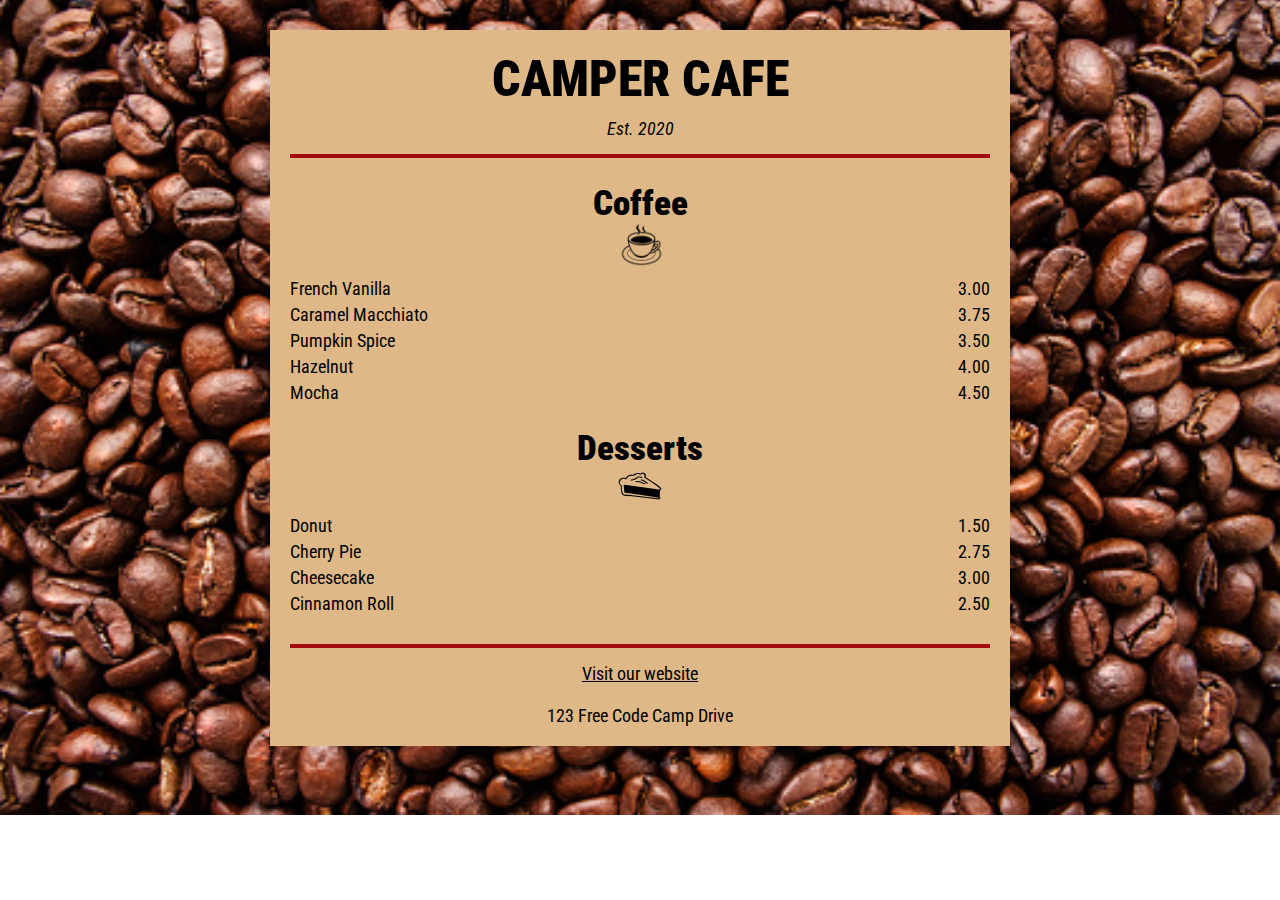
<file: Cafe Menu/index.html>
<!DOCTYPE html>
<html lang="en">
<head>
    <meta charset="UTF-8">
    <meta http-equiv="X-UA-Compatible" content="IE=edge">
    <meta name="viewport" content="width=device-width, initial-scale=1.0">
    <title>Cafe Menu</title>
    <link rel="stylesheet" href="style.css">
</head>
<body>
    <div class="bg">
    </div>
    <div class="menu">
        <h1>CAMPER CAFE</h1>
        <p><i>Est. 2020</i></p>
        <div class="horizontal-rule"></div>
        <h2>Coffee</h2>
        <img src="img/coffee.jpg" alt="">
        <div class="item-card">
            <div class="item">
                <p>French Vanilla</p>
                <p>3.00</p>
            </div>
            <div class="item">
                <p>Caramel Macchiato</p>
                <p>3.75</p>
            </div>
            <div class="item">
                <p>Pumpkin Spice</p>
                <p>3.50</p>
            </div>
            <div class="item">
                <p>Hazelnut</p>
                <p>4.00</p>
            </div>
            <div class="item">
                <p>Mocha</p>
                <p>4.50</p>
            </div>
        </div>

        <h2>Desserts</h2>
        <img src="img/pastry.jpg" alt="">
        <div class="item-card">
            <div class="item">
                <p>Donut</p>
                <p>1.50</p>
            </div>
            <div class="item">
                <p>Cherry Pie</p>
                <p>2.75</p>
            </div>
            <div class="item">
                <p>Cheesecake</p>
                <p>3.00</p>
            </div>
            <div class="item">
                <p>Cinnamon Roll</p>
                <p>2.50</p>
            </div>
            
        </div>

        <div class="horizontal-rule"></div>
        <a href="https://www.freecodecamp.org" target="_blank">Visit our website</a>
        <br>
        <p>123 Free Code Camp Drive</p>
        
    </div>
    
</body>
</html>
</file>
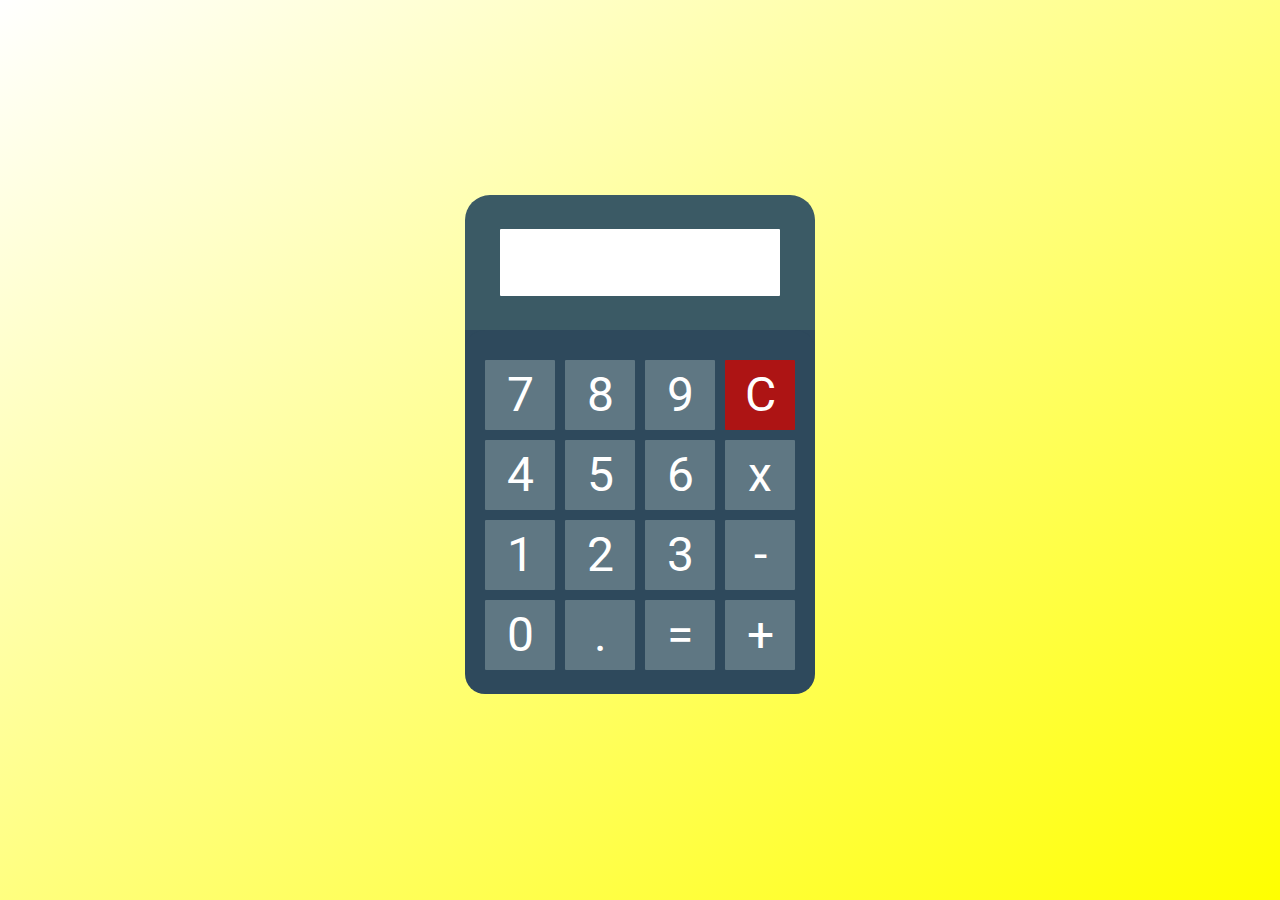
<file: Calculator/index.html>
<!DOCTYPE html>
<html lang="en">
<head>
    <meta charset="UTF-8">
    <meta http-equiv="X-UA-Compatible" content="IE=edge">
    <meta name="viewport" content="width=device-width, initial-scale=1.0">
    <title>Calculator</title>
    <link rel="stylesheet" href="https://fonts.googleapis.com/css2?family=Material+Symbols+Outlined:opsz,wght,FILL,GRAD@48,400,0,0" />
    <link rel="stylesheet" href="style.css">
</head>
<body>
    <main>
        <div class="calc">
            <div class="display">
                <input type="text">
            </div>
            <div class="keys">
                <button>7</button>
                <button>8</button>
                <button>9</button>
                <button class="C-button">C</button>
                <button>4</button>
                <button>5</button>
                <button>6</button>
                <button>x</button>
                <button>1</button>
                <button>2</button>
                <button>3</button>
                <button>-</button>
                <button>0</button>
                <button>.</button>
                <button>=</button>
                <button>+</button>
            </div>
        </div>
    </main>
    
</body>
</html>
</file>
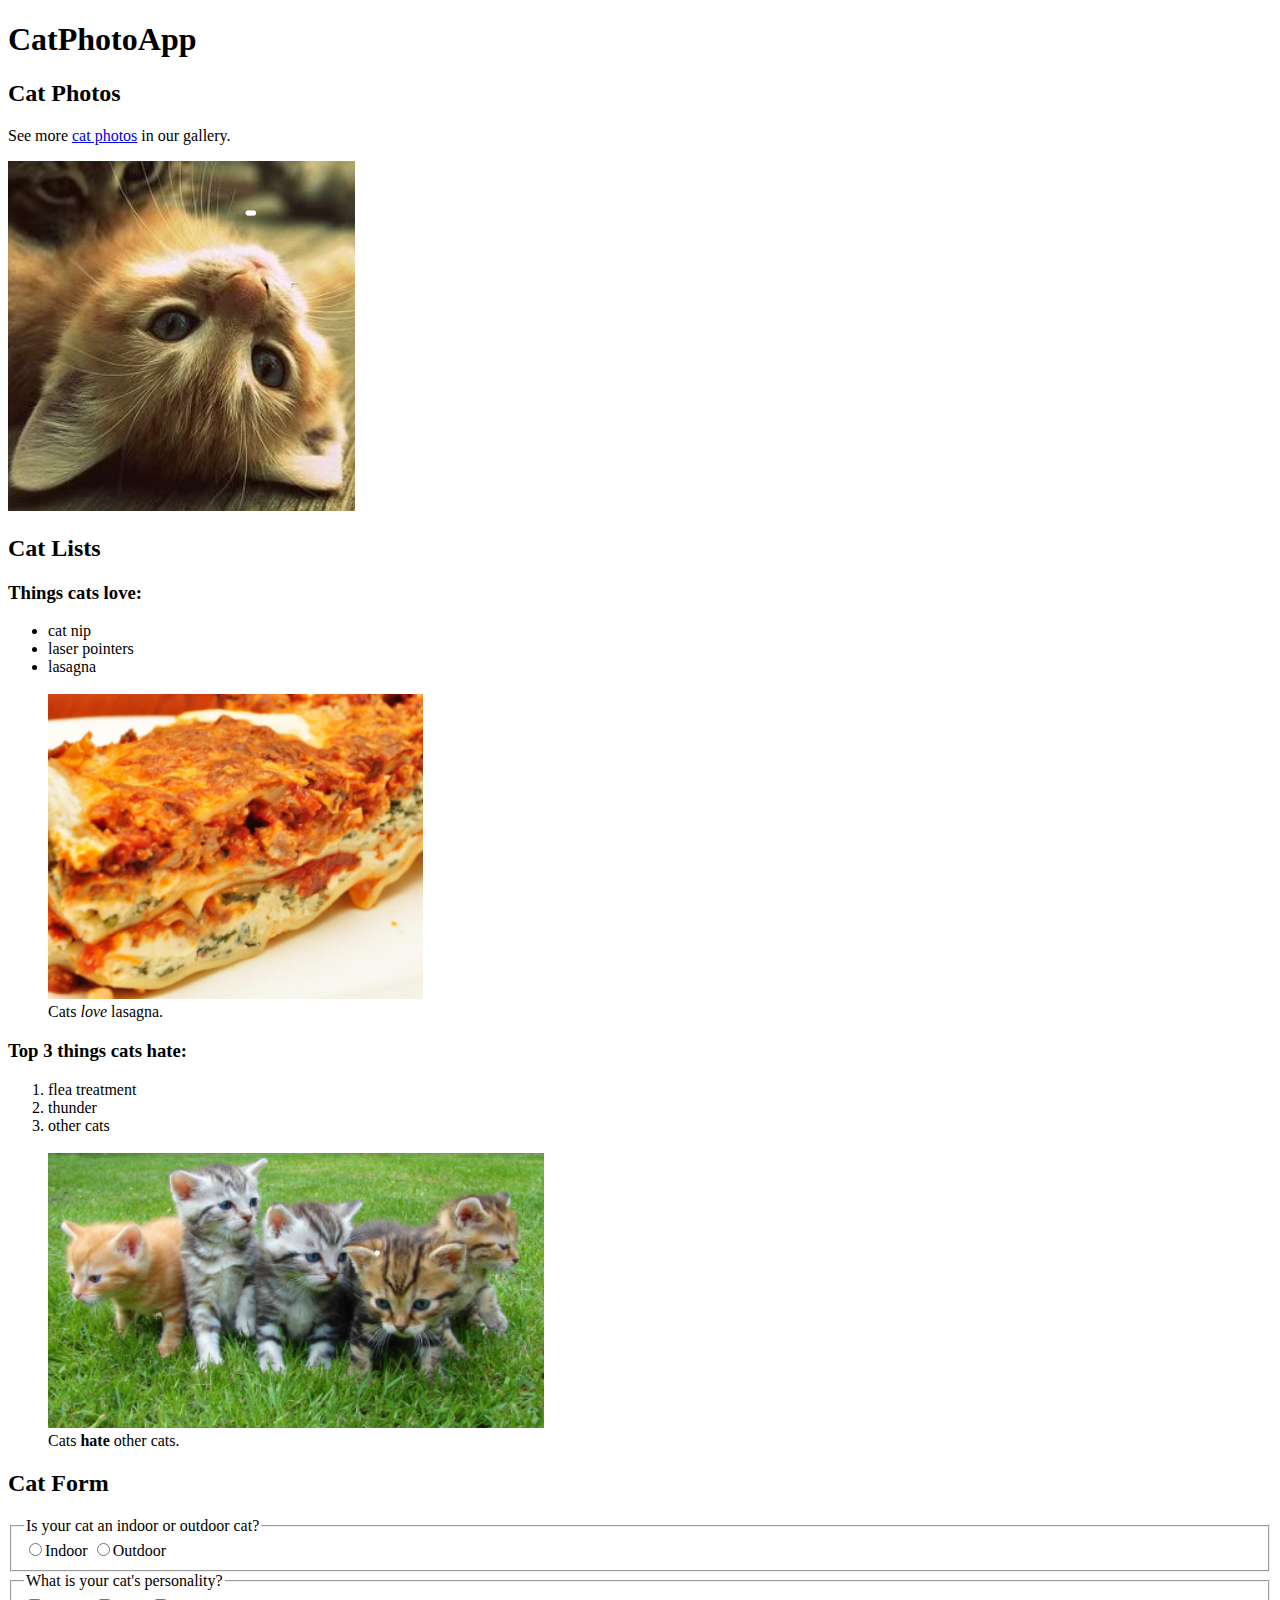
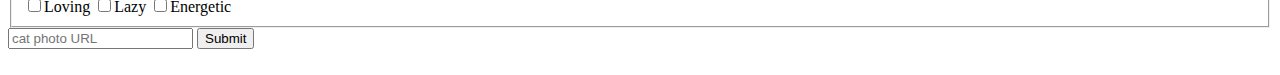
<file: Cat App/index.html>
<!DOCTYPE html>
<html lang="en">
<head>
    <meta charset="UTF-8">
    <meta http-equiv="X-UA-Compatible" content="IE=edge">
    <meta name="viewport" content="width=device-width, initial-scale=1.0">
    <title>CAT APP</title>
    <link rel="icon" type="image/x-icon" href="/img/catFavicon.jpeg">

</head>
<body>
    <h1>CatPhotoApp</h1>

    <h2>Cat Photos</h2>
    <p>See more <a href="#">cat photos</a> in our gallery.</p>
    <img src="img/cat1.png">

    <h2>Cat Lists</h2>

    <h3>Things cats love:</h3>
    <ul>
        <li>cat nip</li>
        <li>laser pointers</li>
        <li>lasagna</li>
        <br>
        <img src="img/lasagna.png" alt="">
        <div>Cats <i>love</i> lasagna.</div>
    </ul>

    <h3>Top 3 things cats hate:</h3>
    <ol>
        <li>flea treatment</li>
        <li>thunder</li>
        <li>other cats</li>
        <br>
        <img src="img/cats.png" alt="">
        <div>Cats <b>hate</b> other cats.</div>
    </ol>

    <h2>Cat Form</h2>
    <form>
        <fieldset>
            <legend>Is your cat an indoor or outdoor cat?</legend>
            <label>
                <input type="radio">Indoor
                <input type="radio">Outdoor
            </label>
        </fieldset>
    </form>
    <form>
        <fieldset>
            <legend>What is your cat's personality?</legend>
            <input type="checkbox">Loving
            <input type="checkbox">Lazy
            <input type="checkbox">Energetic
        </fieldset>
    </form>
    <input type="text" name="" id="" placeholder="cat photo URL">
    <button>Submit</button>
    <br><br>
</body>
</html>
</file>
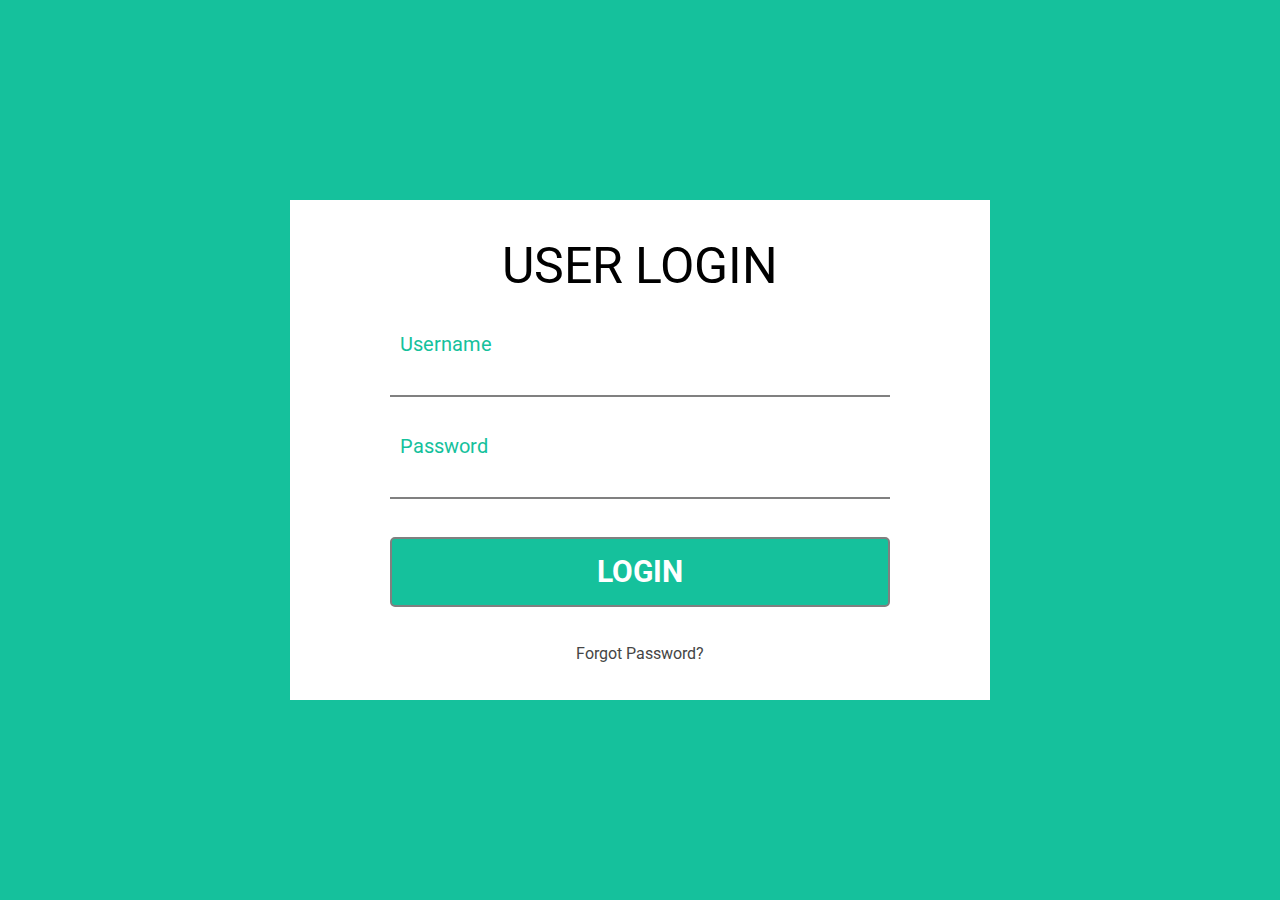
<file: Login Page CSS/index.html>
<!DOCTYPE html>
<html lang="en">

<head>
    <meta charset="UTF-8">
    <meta http-equiv="X-UA-Compatible" content="IE=edge">
    <meta name="viewport" content="width=device-width, initial-scale=1.0">
    <title>Login Page</title>
    <link rel="stylesheet" href="style.css">
</head>

<body>
    <main>
        <div class="container">
            <p class="heading">USER LOGIN</p>
            <div class="item">
                <p class="field">Username</p>
                <input type="text">
            </div>
            <div class="item">
                <p class="field">Password</p>
                <input type="password">
            </div>
            <button>LOGIN</button>
            <p class="forgot-pwd">Forgot Password?</p>
        </div>
    </main>

</body>

</html>
</file>
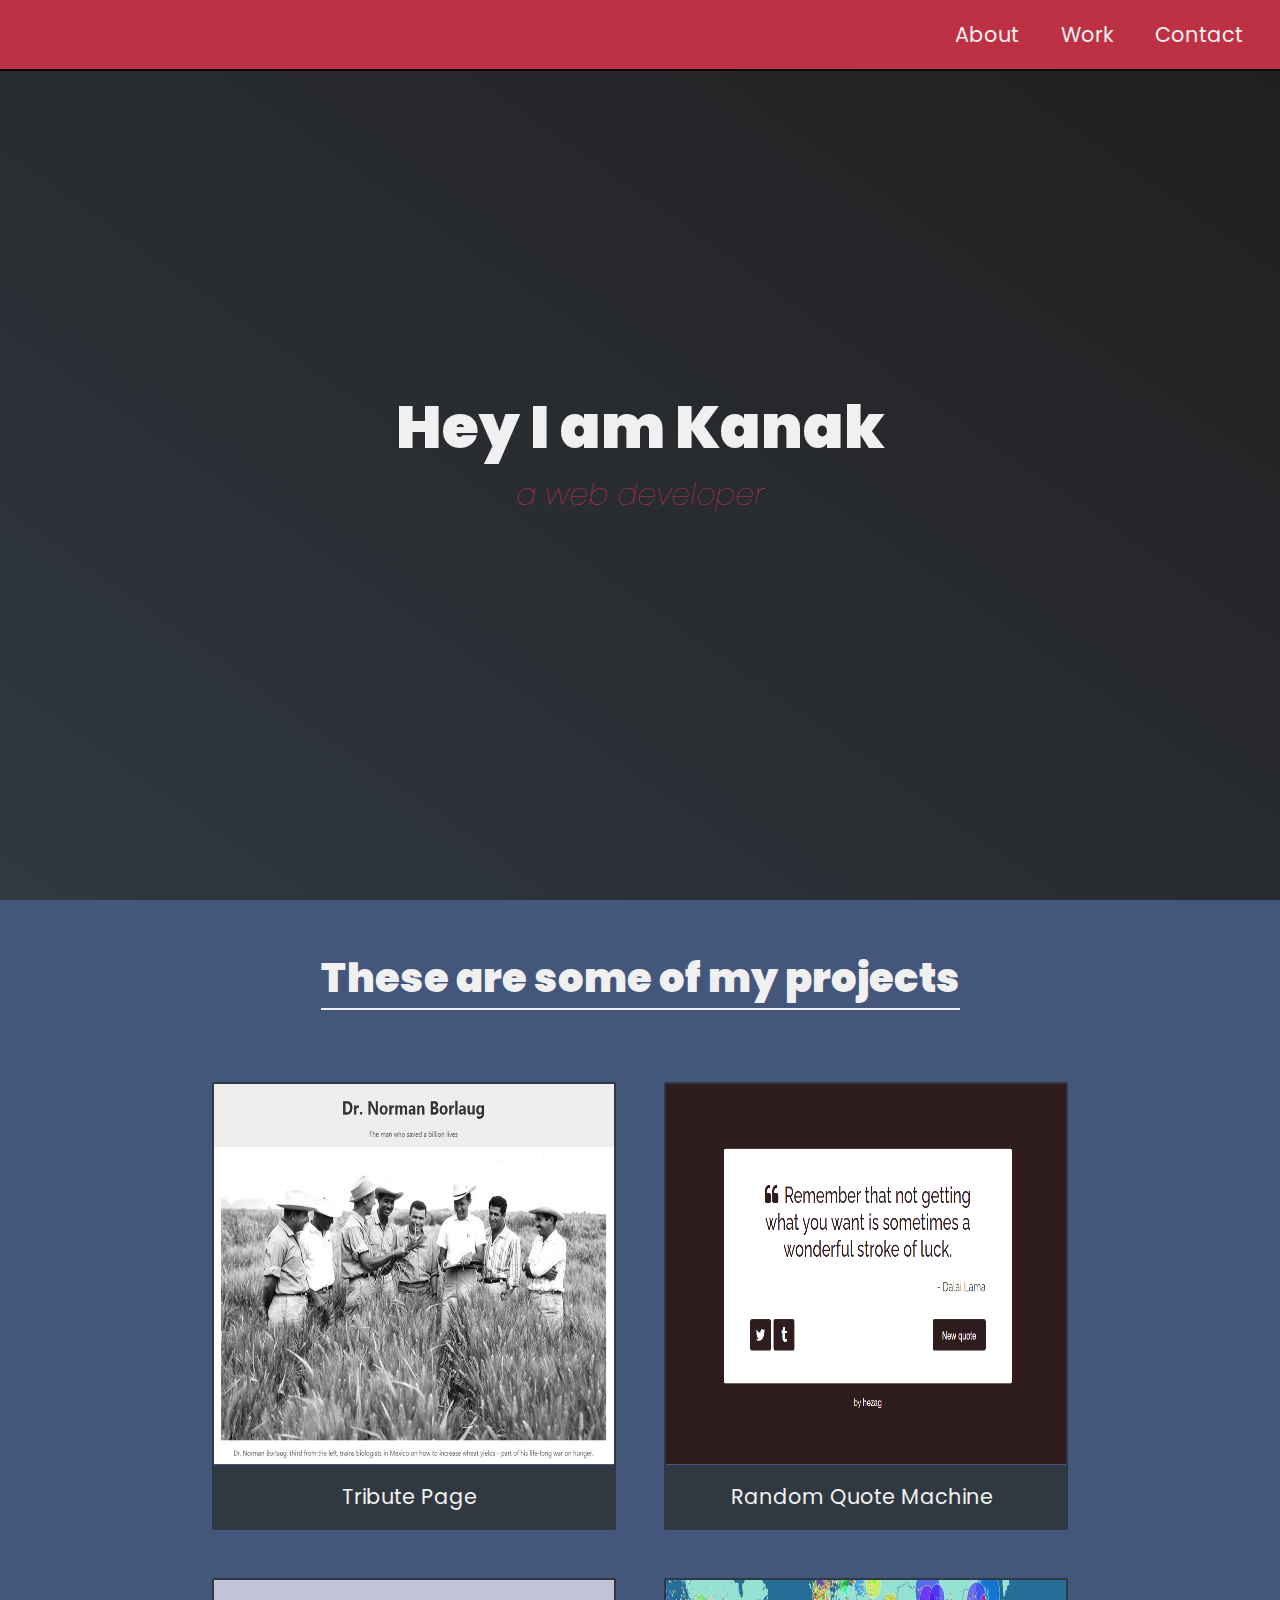
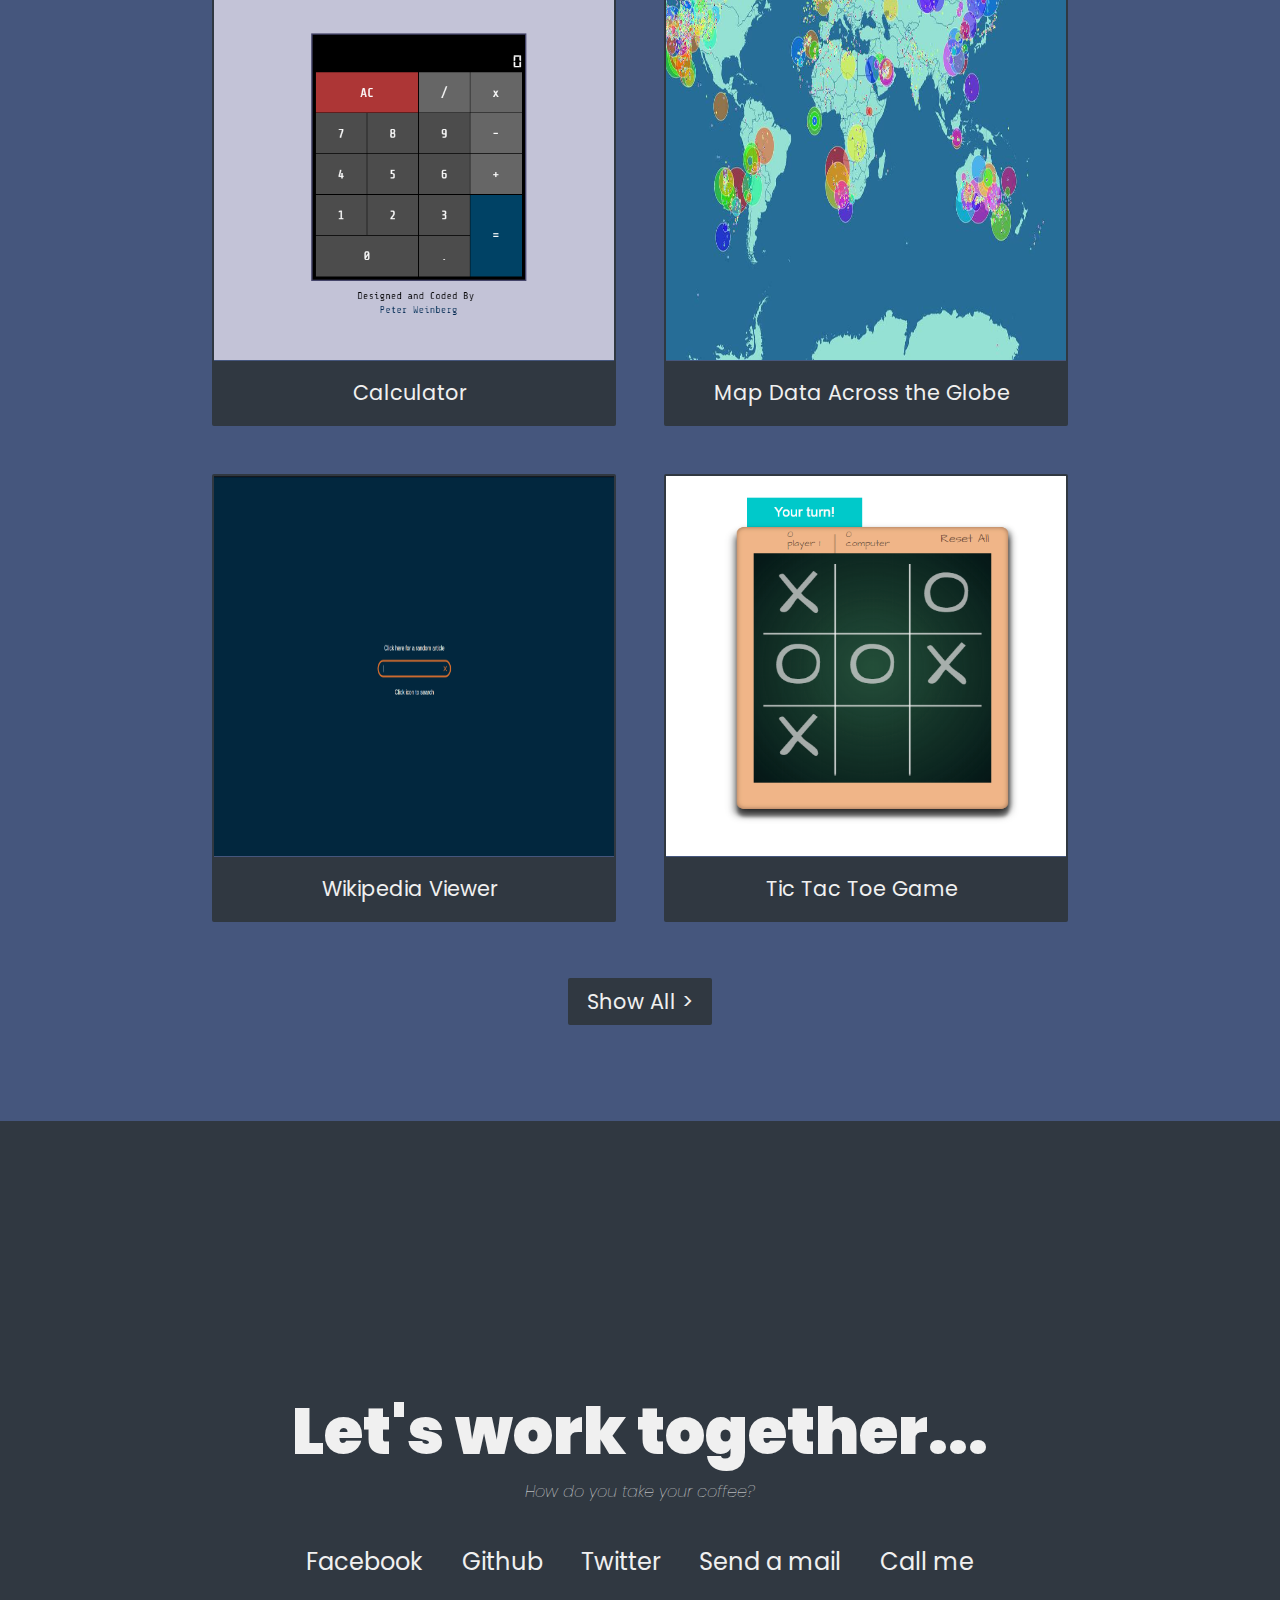
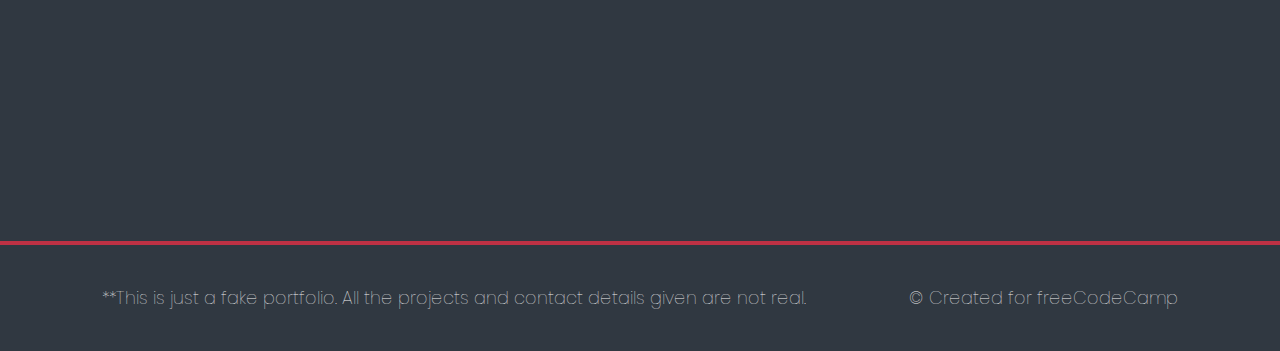
<file: Portfolio CSS/index.html>
<!DOCTYPE html>
<html lang="en">

<head>
    <meta charset="UTF-8">
    <meta http-equiv="X-UA-Compatible" content="IE=edge">
    <meta name="viewport" content="width=device-width, initial-scale=1.0">
    <title>Portfolio</title>
    <link rel="stylesheet" href="style.css">
</head>

<body>
    <header>
        <nav>
            <ul>
                <li><a href="#about">About</a></li>
                <li><a href="#work">Work</a></li>
                <li><a href="#contact">Contact</a></li>
            </ul>
        </nav>
    </header>

    <main>
        <div class="content-1" id="about">
            <h1>Hey I am Kanak</h1>
            <i>a web developer</i>
        </div>
        <div class="content-2" id="work">
            <h2>These are some of my projects</h2>
            <div class="projects">
                <div class="item-card">
                    <a href="" target="_blank"><img src="img/tribute.jpg" alt="">
                        <div class="img-title"><span><</span> Tribute Page <span>/></span></div>
                    </a>
                </div>
                <div class="item-card">
                    <a href="" target="_blank"><img src="img/random-quote-machine.png" alt="">
                        <div class="img-title"><span><</span> Random Quote Machine <span>/></span></div>
                    </a>
                </div>
                <div class="item-card">
                    <a href="" target="_blank"><img src="img/calc.png" alt="">
                        <div class="img-title"><span><</span> Calculator <span>/></span></div>
                    </a>
                </div>
                <div class="item-card">
                    <a href="" target="_blank"><img src="img/map.jpg" alt="">
                        <div class="img-title"><span><</span> Map Data Across the Globe <span>/></span></div>
                    </a>
                </div>
                <div class="item-card">
                    <a href="" target="_blank"><img src="img/wiki.png" alt="">
                        <div class="img-title"><span><</span> Wikipedia Viewer <span>/></span></div>
                    </a>
                </div>
                <div class="item-card">
                    <a href="" target="_blank"><img src="img/tic-tac-toe.png" alt="">
                        <div class="img-title"><span><</span> Tic Tac Toe Game <span>/></span></div>
                    </a>
                </div>
            </div>
            <div class="show-all">
                <a href="#">Show All <span>></span></a>
            </div>
        </div>
        <div class="content-3" id="contact">
            <h1>Let's work together...</h1>
            <i>How do you take your coffee?</i>
            <ul>
                <li><a href="#">Facebook</a></li>
                <li><a href="#">Github</a></li>
                <li><a href="#">Twitter</a></li>
                <li><a href="#">Send a mail</a></li>
                <li><a href="#">Call me</a></li>
            </ul>
        </div>
    </main>

    <footer>
        <div class="horizontal-rule"></div>
        <div class="footer-content">
            <span class="l1">**This is just a fake portfolio. All the projects and contact details given are not
                real.</span>
            <span class="l2">© Created for <a href="https://www.freecodecamp.org"
                    target="_blank">freeCodeCamp</a></span>
        </div>
    </footer>
</body>

</html>
</file>
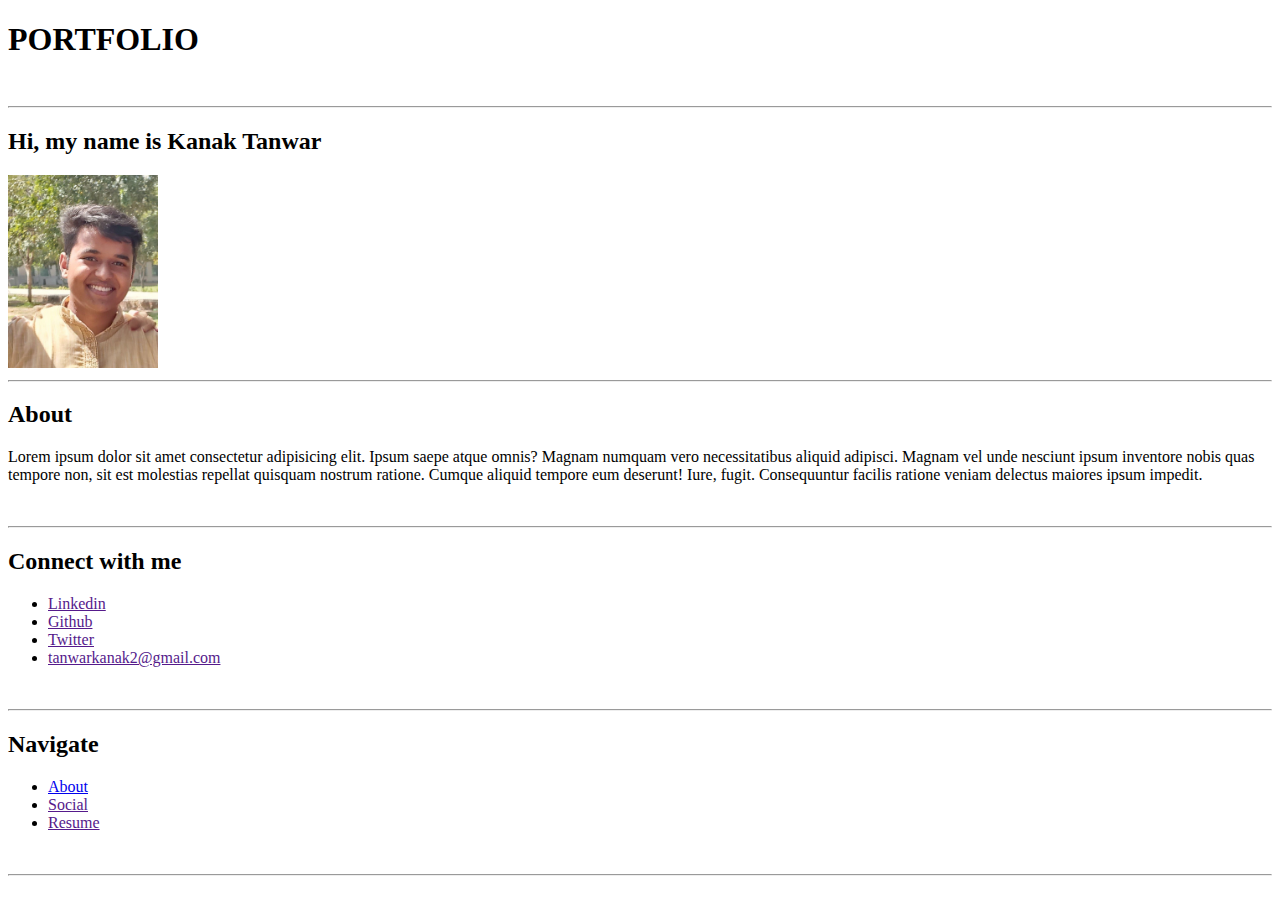
<file: Portfolio HTML/index.html>
<!DOCTYPE html>
<html lang="en">
<head>
    <meta charset="UTF-8">
    <meta http-equiv="X-UA-Compatible" content="IE=edge">
    <meta name="viewport" content="width=device-width, initial-scale=1.0">
    <title>Portfolio</title>
</head>
<body>
    <h1>PORTFOLIO</h1>
    <br>
    <hr>
    <h2>Hi, my name is Kanak Tanwar</h2>
    <img src="img/kanak.jpg" alt="This is me" width="150px">

    <br><hr>
    <article id = "hello">
    <h2>About</h2>
    <p> 
       Lorem ipsum dolor sit amet consectetur adipisicing elit. Ipsum saepe atque omnis? Magnam numquam vero necessitatibus aliquid adipisci. Magnam vel unde nesciunt ipsum inventore nobis quas tempore non, sit est molestias repellat quisquam nostrum ratione. Cumque aliquid tempore eum deserunt! Iure, fugit. Consequuntur facilis ratione veniam delectus maiores ipsum impedit. 
    </p>
    </article>
    <br><hr>

    <h2>Connect with me</h2>
    <ul>
        <li><a href="">Linkedin</a></li>
        <li><a href="">Github</a></li>
        <li><a href="">Twitter</a></li>
        <li><a href="">tanwarkanak2@gmail.com</a></li>
    </ul>
    <br><hr>
    
    <h2>Navigate</h2>
    <ul>
        <li><a href="#hello">About</a></li>
        <li><a href="">Social</a></li>
        <li><a href="">Resume</a></li>
    </ul>

    <br><hr>
</body>
</html>
</file>
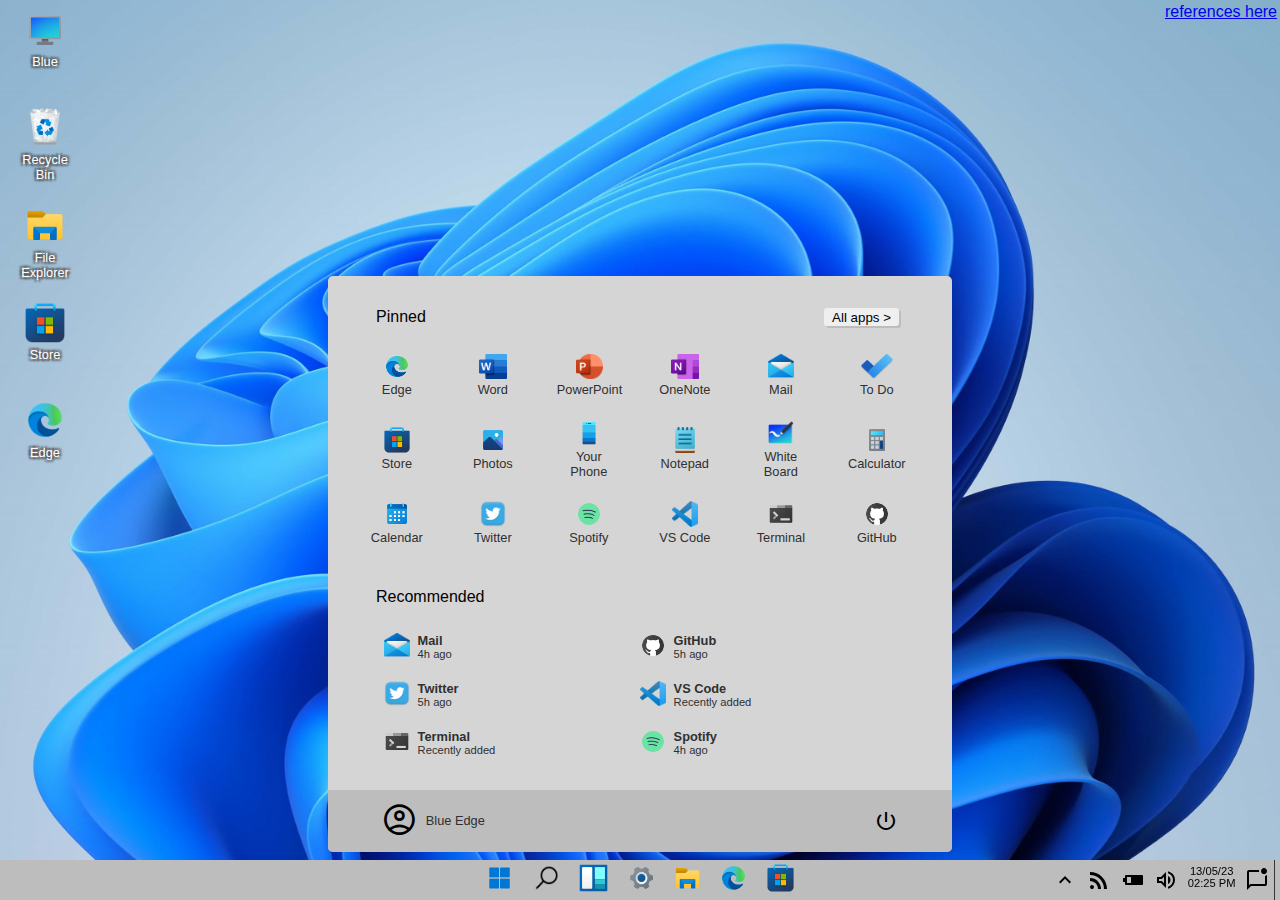
<file: Windows 11 UI/index.html>
<!DOCTYPE html>
<html lang="en">

<head>
    <meta charset="UTF-8">
    <meta http-equiv="X-UA-Compatible" content="IE=edge">
    <meta name="viewport" content="width=device-width, initial-scale=1.0">
    <title>Windows 11 UI</title>
    <link rel="stylesheet" href="style.css">
    <link rel="stylesheet" href="https://fonts.googleapis.com/css2?family=Material+Symbols+Outlined:opsz,wght,FILL,GRAD@48,400,0,0" />
</head>

<body>
    <main>
       <div class="content">
        <a href="references.html" target="_blank" class="referen">references here</a>
        <div class="desktop-icon">
            <a href=""><img src="img/icons8-monitor-48.png" alt=""></a>
            <p>Blue</p>
        </div>
        <div class="desktop-icon">
            <a href=""><img src="img/RC bin.png" alt=""></a>
            <p>Recycle Bin</p>
        </div>
        <div class="desktop-icon">
            <a href=""><img src="img/icons8-file-explorer-48.png" alt=""></a>
            <p>File Explorer</p>
        </div>
        <div class="desktop-icon">
            <a href=""><img src="img/store.png" alt=""></a>
            <p>Store</p>
        </div>
        <div class="desktop-icon">
            <a href=""><img src="img/icons8-microsoft-edge-48.png" alt=""></a>
            <p>Edge</p>
        </div>
        
       </div>        
       <div class="floating-screen">
            <div class="pinned">
                <div class="heading-bar">
                    <p>Pinned</p>
                    <button>All apps > </button>
                </div>
                <div class="icons-card-1">
                    <div class="quick-icon-1">
                        <a href=""><img src="img/icons8-microsoft-edge-48.png" alt=""></a>
                        <p>Edge</p>
                    </div>
                    <div class="quick-icon-1">
                        <a href=""><img src="img/MS WORD.png" alt=""></a>
                        <p>Word</p>
                    </div>
                    <div class="quick-icon-1">
                        <a href=""><img src="img/PW.png" alt=""></a>
                        <p>PowerPoint</p>
                    </div>
                    <div class="quick-icon-1">
                        <a href=""><img src="img/onenote.png" alt=""></a>
                        <p>OneNote</p>
                    </div>
                    <div class="quick-icon-1">
                        <a href=""><img src="img/mail.png" alt=""></a>
                        <p>Mail</p>
                    </div>
                    <div class="quick-icon-1">
                        <a href=""><img src="img/todo.png" alt=""></a>
                        <p>To Do</p>
                    </div>
                    <div class="quick-icon-1">
                        <a href=""><img src="img/store.png" alt=""></a>
                        <p>Store</p>
                    </div>
                    <div class="quick-icon-1">
                        <a href=""><img src="img/icons8-photos-48.png" alt=""></a>
                        <p>Photos</p>
                    </div>
                    <div class="quick-icon-1">
                        <a href=""><img src="img/icons8-your-help-48.png" alt=""></a>
                        <p>Your Phone</p>
                    </div>
                    <div class="quick-icon-1">
                        <a href=""><img src="img/NP.png" alt=""></a>
                        <p>Notepad</p>
                    </div>
                    <div class="quick-icon-1">
                        <a href=""><img src="img/whoteboard.png" alt=""></a>
                        <p>White Board</p>
                    </div>
                    <div class="quick-icon-1">
                        <a href=""><img src="img/icons8-calculator-48.png" alt=""></a>
                        <p>Calculator</p>
                    </div>
                    <div class="quick-icon-1">
                        <a href=""><img src="img/icons8-calendar-48.png" alt=""></a>
                        <p>Calendar</p>
                    </div>
                    <div class="quick-icon-1">
                        <a href=""><img src="img/twitter.png" alt=""></a>
                        <p>Twitter</p>
                    </div>
                    <div class="quick-icon-1">
                        <a href=""><img src="img/icons8-spotify-48.png" alt=""></a>
                        <p>Spotify</p>
                    </div>
                    <div class="quick-icon-1">
                        <a href=""><img src="img/vscode.png" alt=""></a>
                        <p>VS Code</p>
                    </div>
                    <div class="quick-icon-1">
                        <a href=""><img src="img/icons8-terminal-48.png" alt=""></a>
                        <p>Terminal</p>
                    </div>
                    <div class="quick-icon-1">
                        <a href=""><img src="img/icons8-github-48.png" alt=""></a>
                        <p>GitHub</p>
                    </div>
                    
                </div>
                
            </div>
            <div class="recommended">
                <div class="heading-bar">
                    <p>Recommended</p>
                </div>
                <div class="icon-card-2">
                    <div class="quick-icon-2">
                        <a href=""><img src="img/mail.png" alt=""></a>
                        <div class="details">
                            <p class="main">
                                <b>Mail</b> 
                            </p>
                            <p class="sub">
                                4h ago
                            </p>
                        </div>
                    </div>
                    <div class="quick-icon-2">
                        <a href=""><img src="img/icons8-github-48.png" alt=""></a>
                        <div class="details">
                            <p class="main">
                                <b>GitHub</b>
                            </p>
                            <p class="sub">
                                5h ago
                            </p>
                        </div>
                    </div>
                    <div class="quick-icon-2">
                        <a href=""><img src="img/twitter.png" alt=""></a>
                        <div class="details">
                            <p class="main">
                                <b>Twitter</b>
                            </p>
                            <p class="sub">
                                5h ago
                            </p>
                        </div>
                    </div>
                    <div class="quick-icon-2">
                        <a href=""><img src="img/vscode.png" alt=""></a>
                        <div class="details">
                            <p class="main">
                                <b>VS Code</b>
                            </p>
                            <p class="sub">
                                Recently added
                            </p>
                        </div>
                    </div>
                    <div class="quick-icon-2">
                        <a href=""><img src="img/icons8-terminal-48.png" alt=""></a>
                        <div class="details">
                            <p class="main">
                                <b>Terminal</b>
                            </p>
                            <p class="sub">
                                Recently added
                            </p>
                        </div>
                    </div>
                    <div class="quick-icon-2">
                        <a href=""><img src="img/icons8-spotify-48.png" alt=""></a>
                        <div class="details">
                            <p class="main">
                                <b>Spotify</b>
                            </p>
                            <p class="sub">
                                4h ago
                            </p>
                        </div>
                    </div>
                </div>
            </div>
            <div class="bottom-profile">
                <div class="profile">
                    <span class="material-symbols-outlined pfp">
                        account_circle
                    </span>
                    <span>Blue Edge</span>
                </div>
                <span class="material-symbols-outlined shut-down">
                    power_settings_new
                </span>
            </div>
       </div>
    </main>

    <footer>
        <div class="taskbar">
            <div class="taskbar-center">
                <ul>
                    <li class="taskbar-icon" id="windows-icon"><a href=""><img src="img/icons8-windows-11-48.png" alt=""></a></li>
                    <li class="taskbar-icon"><a href=""><img src="img/icons8-search-32.png" alt=""></a></li>
                    <li class="taskbar-icon"><a href=""><img src="img/widget-icon.png" alt=""></a></li>
                    <li class="taskbar-icon"><a href=""><img src="img/icons8-settings-48.png" alt=""></a></li>
                    <li class="taskbar-icon"><a href=""><img src="img/icons8-file-explorer-48.png" alt=""></a></li>
                    <li class="taskbar-icon"><a href=""><img src="img/icons8-microsoft-edge-48.png" alt=""></a></li>
                    <li class="taskbar-icon"><a href=""><img src="img/store.png" alt=""></a></li>
                </ul>
            </div>
            <div class="taskbar-right">
                <span class="material-symbols-outlined">
                    expand_less
                </span>
                <span class="material-symbols-outlined">
                    rss_feed
                </span>
                <span class="material-symbols-outlined">
                    battery_horiz_075
                </span>
                <span class="material-symbols-outlined">
                    volume_up
                </span>
                <span class="date-time">
                    <p>13/05/23</p>
                    <p>02:25 PM</p>
                </span>
                <span class="material-symbols-outlined">
                    mark_chat_unread
                </span>
                <div class="show-desktop"></div>
            </div>
        </div>
    </footer>
</body>

</html>
</file>
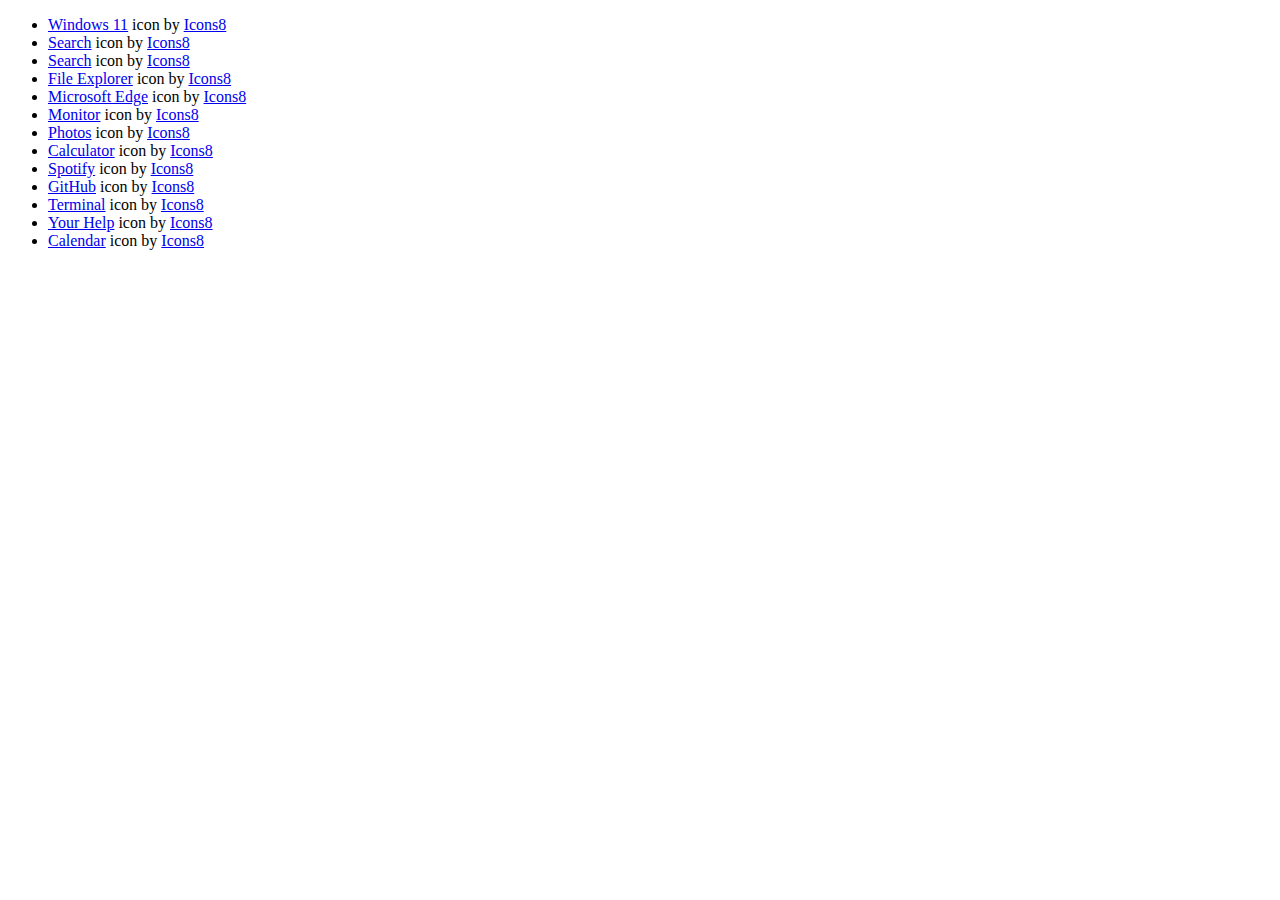
<file: Windows 11 UI/references.html>
<!DOCTYPE html>
<html lang="en">
<head>
    <meta charset="UTF-8">
    <meta http-equiv="X-UA-Compatible" content="IE=edge">
    <meta name="viewport" content="width=device-width, initial-scale=1.0">
    <title>Referencse</title>
</head>
<body>
    <ul>
        <li><a  href="https://icons8.com/icon/M9BRw0RJZXKi/windows-11">Windows 11</a> icon by <a href="https://icons8.com">Icons8</a></li>
        <li><a  href="https://icons8.com/icon/14079/search">Search</a> icon by <a href="https://icons8.com">Icons8</a></li>
        <li><a target="_blank" href="https://icons8.com/icon/14079/search">Search</a> icon by <a target="_blank" href="https://icons8.com">Icons8</a></li>
        <li><a target="_blank" href="https://icons8.com/icon/Jw9nt2gzEivq/file-explorer">File Explorer</a> icon by <a target="_blank" href="https://icons8.com">Icons8</a></li>
        <li><a  href="https://icons8.com/icon/dGm9KIZPpukc/microsoft-edge">Microsoft Edge</a> icon by <a href="https://icons8.com">Icons8</a></li>
        <li><a target="_blank" href="https://icons8.com/icon/vfLlLKzofS1u/monitor">Monitor</a> icon by <a target="_blank" href="https://icons8.com">Icons8</a></li>
        <li><a target="_blank" href="https://icons8.com/icon/QdAGIsBAJMG7/photos">Photos</a> icon by <a target="_blank" href="https://icons8.com">Icons8</a></li>
        <li><a target="_blank" href="https://icons8.com/icon/RNsqmCP8joVQ/calculator">Calculator</a> icon by <a target="_blank" href="https://icons8.com">Icons8</a></li>
        <li><a target="_blank" href="https://icons8.com/icon/MeCPxrBjElfM/spotify">Spotify</a> icon by <a href="https://icons8.com">Icons8</a></li>
        <li><a  href="https://icons8.com/icon/AZOZNnY73haj/github">GitHub</a> icon by <a href="https://icons8.com">Icons8</a></li>
        <li><a target="_blank" href="https://icons8.com/icon/WbRVMGxHh74X/console">Terminal</a> icon by <a target="_blank" href="https://icons8.com">Icons8</a></li>
        <li><a target="_blank" href="https://icons8.com/icon/Ll5spjNBSRx9/your-help">Your Help</a> icon by <a target="_blank" href="https://icons8.com">Icons8</a></li>
        <li><a target="_blank" href="https://icons8.com/icon/WpQIVxfhhzqt/calendar">Calendar</a> icon by <a target="_blank" href="https://icons8.com">Icons8</a></li>
    </ul>
</body>
</html>
</file>
<file: Cafe Menu/style.css>
@import url('https://fonts.googleapis.com/css2?family=Roboto+Condensed:wght@400;700&display=swap');

* {
    margin: 0;padding: 0;
}

html {
    background: url(img/background.jpg);
    /* height: 100%; */
    background-position: center;
    background-size: cover;
    background-repeat: no-repeat;
    font-size: 18px;
}

.menu {
    font-family: 'Roboto Condensed', sans-serif;
    margin: 30px auto;
    background-color: #DEB887;
    width: 700px;
    max-width: calc(100% - 60px);
    display: flex;
    flex-direction: column;
    justify-content: flex-start;
    align-items: center;
    text-align: center;
    padding: 20px;
}

h1 {
    font-weight: 900;
    font-size: 50px;
    margin-bottom: 10px;
}

h2 {
    font-weight: 900;
    font-size: 35px;
    margin-top: 10px;
}

.horizontal-rule {
    width: 100%;
    border-bottom: 4px solid rgb(164, 13, 13);
    margin: 15px auto;
}

.menu .item-card {
    width: 100%;
    margin: 10px auto;
}

.menu .item {
    display: flex;
    flex-direction: row;
    justify-content: space-between;
    align-items: center;
    width: 100%;
    margin-bottom: 5px;
}

a {
    color: black;
}
</file>
<file: Calculator/style.css>
@import url('https://fonts.googleapis.com/css2?family=Roboto&display=swap');

:root {
    --bg-color1: rgb(46,73,92);
    --bg-color2: rgb(59,90,101);
    --key-color: rgb(95,119,131);
    --main-font-color: rgb(255, 255, 255);
}

* {
    padding: 0;margin: 0;
    font-family: 'Roboto', sans-serif;
}

main {
    background-image: linear-gradient(to bottom right, white, yellow);
    height: 100vh;
    display: flex;
    justify-content: center;
    align-items: center;
}

.calc {
    width: 350px;
    height: 450px;
    background-color: var(--bg-color1);
    border-radius: 25px;
}

.calc .display {
    width: 100%;
    height: 30%;
    background-color: var(--bg-color2);
    border-top-right-radius: 25px;
    border-top-left-radius: 25px;
    display: flex;
    justify-content: center;
    align-items: center;
    margin-top: -30px;
}

.calc .display input {
    width: 80%;
    height: 50%;
    border: 0;
    outline: 0;
    border-radius: 1px;
}

.calc .keys {
    width: 100%;
    height: 70%;
    background-color: var(--bg-color1);
    border-radius: 20px;
    display: flex;
    justify-content: center;
    align-items: center;
    flex-wrap: wrap;
    padding: 7% 0;
}

.calc .keys button {
    background-color: var(--key-color);
    border: 0;
    border-radius: 1px;
    color: var(--main-font-color);
    width: 70px;
    height: 70px;
    font-size: 3em;
    margin: 5px 5px;
}

.calc .keys button:hover {
    background-color: var(--bg-color2);
}

.calc .keys button:active {
    background-color: var(--bg-color1);
}

.calc .keys .C-button {
    background-color: rgb(173, 20, 20);
}

.calc .keys .C-button:hover {
    background-color: rgb(150, 23, 23);
}

.calc .keys .C-button:active {
    background-color: rgb(128, 20, 20);
}
</file>
<file: Login Page CSS/style.css>
@import url('https://fonts.googleapis.com/css2?family=Roboto&display=swap');

:root {
    --main-bg-color: rgb(21, 193, 156);
    --main-color: black;
}

* {
    /* background-color: var(--main-bg-color); */
    margin: 0;padding: 0;
    font-family: 'Roboto', sans-serif;
}

main {
    background-color: var(--main-bg-color);
    height: 100vh;
    display: flex;
    justify-content: center;
    align-items: center;
}

.container {
    height: 500px;
    width: 700px;
    background-color: white;
    display: flex;
    flex-direction: column;
    justify-content: space-evenly;
    align-items: center;
}

.container .heading {
    font-size: 50px;
}

.container .item {
    width: 500px;

}

.container .item .field {
    columns: var(--main-bg-color);
    padding-left: 10px;
    font-size: 20px;
    color: var(--main-bg-color);
    cursor: default;
}

.container .item input {
    outline: 0;
    border: 0;
    border-bottom: 2px solid grey;
    border-top: 0.5px solid white;
    padding: 10px;
    width: 480px;
    font-size: 15px;
}

.container .item input:focus {
    border-bottom: 2.5px solid var(--main-bg-color);
    border-top: 0;
}

.container button {
    width: 500px;
    height: 70px;
    background-color: var(--main-bg-color);
    color: white;
    border: 2px solid grey;
    border-radius: 5px;
    font-size: 30px;
    font-weight: bolder;
    cursor: pointer;
}

.container button:hover {
    background-color: rgb(18, 175, 141);
}

.container button:active {
    background-color: rgb(14, 148, 119);
}

.container .forgot-pwd {
    color: rgb(69, 69, 69);
    cursor: pointer;
}

.container .forgot-pwd:hover {
    color: rgb(0, 0, 0);
}
</file>
<file: Portfolio CSS/style.css>
@import url('https://fonts.googleapis.com/css2?family=Poppins&display=swap');

:root {
    --main-white: #f0f0f0;
    --main-red: #be3144;
    --main-blue: #45567d;
    --main-gray: #303841;
}

* {
    margin: 0;padding: 0;
    font-family: 'Poppins', sans-serif;
}

a {
    text-decoration: none;
    color: var(--main-white);
}

ul {
    list-style: none;
    display: flex;
}

nav {
    position: fixed;
    top: 0px;
    width: 100vw;
    background-color: var(--main-red);
    color: var(--main-white);
    display: flex;
    justify-content: flex-end;
    align-items: center;
    border-bottom: 2px solid black;
}

nav ul {
    margin-right: 1rem;
}

nav ul li {
    padding: 1.2rem 1.3rem;
    font-size: 1.3rem;
}

nav ul li:hover {
    background-color: var(--main-blue);
}

main .content-1 {
    height: 100vh;
    background-image: linear-gradient(to bottom left, rgb(32, 30, 30), var(--main-gray) );
    display: flex;
    flex-direction: column;
    justify-content: center;
    align-items: center;
    color: var(--main-white);
}

main .content-1 h1 {
    font-weight: 900;
    font-size: 60px;
    text-align: center;
}

main .content-1 i {
    color: var(--main-red);
    font-size: 30px;
    font-weight: 100;
}

main .content-2 {
    min-height: 100vh;
    background-color: var(--main-blue);
    color: var(--main-white);
    display: flex;
    flex-direction: column;
    justify-content: center;
    align-items: center;
    padding: 3rem;
}

main .content-2 h2 {
    border-bottom: 2px solid var(--main-white);
    font-size: 40px;
    font-weight: 900;
    text-align: center;
}

main .content-2 .projects {
    display: flex;
    justify-content: center;
    align-items: center;
    flex-wrap: wrap;
    margin-top: 3rem;
}

main .content-2 .projects .item-card {
    display: flex;
    flex-direction: column;
    border: 2px solid var(--main-gray);
    border-radius: 2px;
    margin: 1.5rem;
}

main .content-2 .projects .item-card img {
    width: 400px;    
    height: 380px;    
}

main .content-2 .projects .item-card .img-title {
    width: 100%;  
    background-color: var(--main-gray); 
    text-align: center;
    margin-top: -6px;
    padding: 1rem 0;
    font-size: 1.3rem;
}

main .content-2 .projects .item-card .img-title span {
    color: var(--main-gray);
}

main .content-2 .projects .item-card:hover span {
    color: orange;
}

main .content-2 .show-all {
    margin-top: 2rem;
    background-color: var(--main-gray);
    padding: 0.5rem 1.2rem;
    font-size: 1.3rem;
    border-radius: 2px;
    margin-bottom: 3rem;
}

main .content-2 .show-all:hover {
    background-color: var(--main-red);
}

main .content-3 {
    min-height: 80vh;
    background-color: var(--main-gray);
    color: var(--main-white);
    display: flex;
    flex-direction: column;
    justify-content: center;
    align-items: center;
}

main .content-3 h1 {
    font-weight: 900;
    font-size: 4rem;
    text-align: center;
}

main .content-3 i {
    font-weight: 100;
    font-size: 1rem;
    margin-bottom: 2.5rem;
}

main .content-3 ul li {
    padding: 0 1.2rem;
    font-size: 1.5rem;
    position: relative;
    bottom: 0;
    transition: ease-out 0.5s;
}

main .content-3 ul li:hover {
    bottom: -1rem;
}

footer {
    width: 100vw;
    height: 6.6rem;
    /* position: fixed; */
    bottom: 0;
    background-color: var(--main-gray);
    color: var(--main-white);
    font-size: 1.1rem;
    font-weight: lighter;
    border-top: 4px solid var(--main-red);
}

footer .footer-content {
    display: flex;
    justify-content: space-evenly;
    align-items: center;
    margin-top: 2.5rem;
}

footer .footer-content l1 {
    max-width: (100% - 2.5rem);
}

footer .footer-content l2 {
    max-width: (100% - 2.5rem);
}

footer .footer-content a {
    text-decoration: none;
    color: var(--main-white);
}

@media screen and (max-width: 600px) {
    html {
        font-size : 10px;
    }
}
</file>
<file: Windows 11 UI/style.css>
:root {
    --main-grey: rgb(189, 189, 189);
    --sec-grey: rgb(213, 213, 213);
}

* {
    margin: 0;
    padding: 0;
}

.content .referen {
    position: absolute;
    top: 0;
    right: 0;
    margin: 3px;
}

.material-symbols-outlined {
    color: black;
}

html {
    height: 100vh;
    background-image: url(img/bg-main.jpg);
    background-position: center;
    background-size: cover;
    background-repeat: no-repeat;
}

/* main STARTS HERE */

.content {
    font-family: 'Segoe UI', Tahoma, Geneva, Verdana, sans-serif;
    display: flex;
    flex-direction: column;
    flex-wrap: wrap;
    height: calc(100vh - 2.5rem);
    margin: 5px;
}

.content .desktop-icon {
    text-decoration: none;
    color: white;
    min-height: 5.5rem;
    width: 3rem;
    display: flex;
    flex-direction: column;
    flex-wrap: wrap;
    text-align: center;
    font-size: 0.8rem;
    cursor: pointer;
    padding: 0.3rem 1rem;
    text-shadow: 2px 2px 2px rgb(86, 86, 86) , -2px -2px 2px rgb(86, 86, 86) , 2px -2px 2px rgb(86, 86, 86) , -2px 2px 2px rgb(86, 86, 86);
}

.content .desktop-icon a img {
    width: 2.5rem;
    margin-bottom: 0.1rem;
}

.content .desktop-icon:hover {
    background-color: rgba(255, 255, 255, 0.24);
    border-radius: 5px;
}

.floating-screen {
    font-family: 'Segoe UI', Tahoma, Geneva, Verdana, sans-serif;
    font-size: 0.7rem;
    background-color: var(--sec-grey);
    position: fixed;
    z-index: 10;
    bottom: 3rem;
    left: calc(50% - 19.5rem);
    height: 36rem;
    width: 33rem;
    border-radius: 5px;
    display: flex;
    flex-direction: column;
    padding: 0 3rem;
}

.floating-screen .pinned {
    display: flex;
    flex-direction: column;
}

.heading-bar {
    font-size: 1rem;
    display: flex;
    margin: 2rem 0 1rem 0;
    justify-content: space-between;
}

.pinned .heading-bar button {
    margin-right: 5px;
    padding: 1px 8px;
    display: flex;
    align-items: center;
    justify-content: center;
    border: 0;
    outline: 0;
    border-radius: 3px;
    box-shadow: 2px 2px var(--main-grey);
    cursor: pointer;
}

.floating-screen .pinned .icons-card-1 {
    display: flex;
    flex-wrap: wrap;
    margin: -0.2rem -1.7rem;
}

.quick-icon-1 {
    text-decoration: none;
    color: rgb(48, 48, 48);
    min-height: 4rem;
    width: 4rem;
    display: flex;
    flex-direction: column;
    flex-wrap: wrap;
    text-align: center;
    justify-content: center;
    font-size: 0.8rem;
    cursor: pointer;
    padding: 0.3rem 1rem;
}

.quick-icon-1:hover {
    background-color: rgba(112, 95, 95, 0.24);
    border-radius: 5px;
}

.quick-icon-1 a img {
    height: 1.6rem;
}

.floating-screen .recommended .icon-card-2 {
    display: flex;
    flex-wrap: wrap;
}

.quick-icon-2 {
    color: rgb(48, 48, 48);
    height: 3rem;
    width: 15rem;
    display: flex;
    cursor: pointer;
    justify-content: start;
    align-items: center;
    padding-right: 1rem;
}

.quick-icon-2:hover {
    background-color: rgba(112, 95, 95, 0.24);
    border-radius: 5px;
}

.quick-icon-2 a img {
    height: 1.6rem;
    padding: 0 0.5rem;
}

.quick-icon-2 .details {
    display: flex;
    flex-direction: column;
}

.quick-icon-2 .details .main {
    font-size: 0.8rem;
}

.bottom-profile {
    width: 33.4rem;
    height: 3.9rem;
    background-color: var(--main-grey);
    position: fixed;
    z-index: 10;
    bottom: 3rem;
    left: calc(50% - 19.5rem);
    border-bottom-left-radius: 5px;
    border-bottom-right-radius: 5px;
    font-size: 0.8rem;
    color: rgb(48, 48, 48);
    padding: 0 2.8rem;
    display: flex;
    justify-content: space-between;
    align-items: center;
}

.bottom-profile .profile {
    display: flex;
    align-items: center;
    min-height: 2.7rem;
    cursor: pointer;
    padding: 0 0.5rem;
}

.bottom-profile .profile .pfp {
    font-size: 2.3rem;
    margin-right: 0.5rem;
}

.bottom-profile .profile:hover {
    background-color: rgba(112, 95, 95, 0.24);
    border-radius: 5px;
}

.bottom-profile .shut-down {
    font-size: 1.5rem;
    cursor: pointer;
    display: flex;
    justify-content: center;
    align-items: center;
    min-height: 2.7rem;
    min-width: 2.7rem;
}

.bottom-profile .shut-down:hover {
    background-color: rgba(112, 95, 95, 0.24);
    border-radius: 5px;
}

/* main ENDS HERE */


/* footer STARTS HERE */

footer .taskbar {
    font-family: 'Segoe UI', Tahoma, Geneva, Verdana, sans-serif;
    position: absolute;
    z-index: 10;
    bottom: 0;
    height: 2.5rem;
    width: 100vw;
    display: flex;
    align-items: center;
    background-color: var(--main-grey);
}

.taskbar .taskbar-center {
    margin: 0 auto;
}

.taskbar .taskbar-center ul {
    display: flex;
    list-style: none;
    align-items: center;
}

.taskbar .taskbar-center ul li {
    height: 95%;
    padding: 0.2rem 0.5rem;
    margin: 0 0.1rem;
}

.taskbar .taskbar-center ul li img {
    height: 1.7rem;
}

.taskbar .taskbar-center ul li:hover {
    background-color: rgba(149, 147, 147, 0.347);
    border-radius: 5px;
}

.taskbar .taskbar-right {
    position: fixed;
    bottom: 0;
    right: 0;
    display: flex;
    align-items: center;
    font-size: 0.7rem;
}

.taskbar .taskbar-right span {
    cursor: pointer;
    min-height: 30.4px;
    padding: 0.2rem 0.3rem;
    display: flex;
    align-items: center;
}

.taskbar .taskbar-right span:hover {
    background-color: rgba(149, 147, 147, 0.347);
    border-radius: 5px;
}

.taskbar .taskbar-right .date-time {
    display: flex;
    flex-direction: column;
}

.taskbar .taskbar-right .show-desktop {
    height: 2.5rem;
    width: 5px;
    border-left: 1px solid rgb(55, 55, 55);
    cursor: pointer;
}

/* footer ENDS HERE */
</file>
